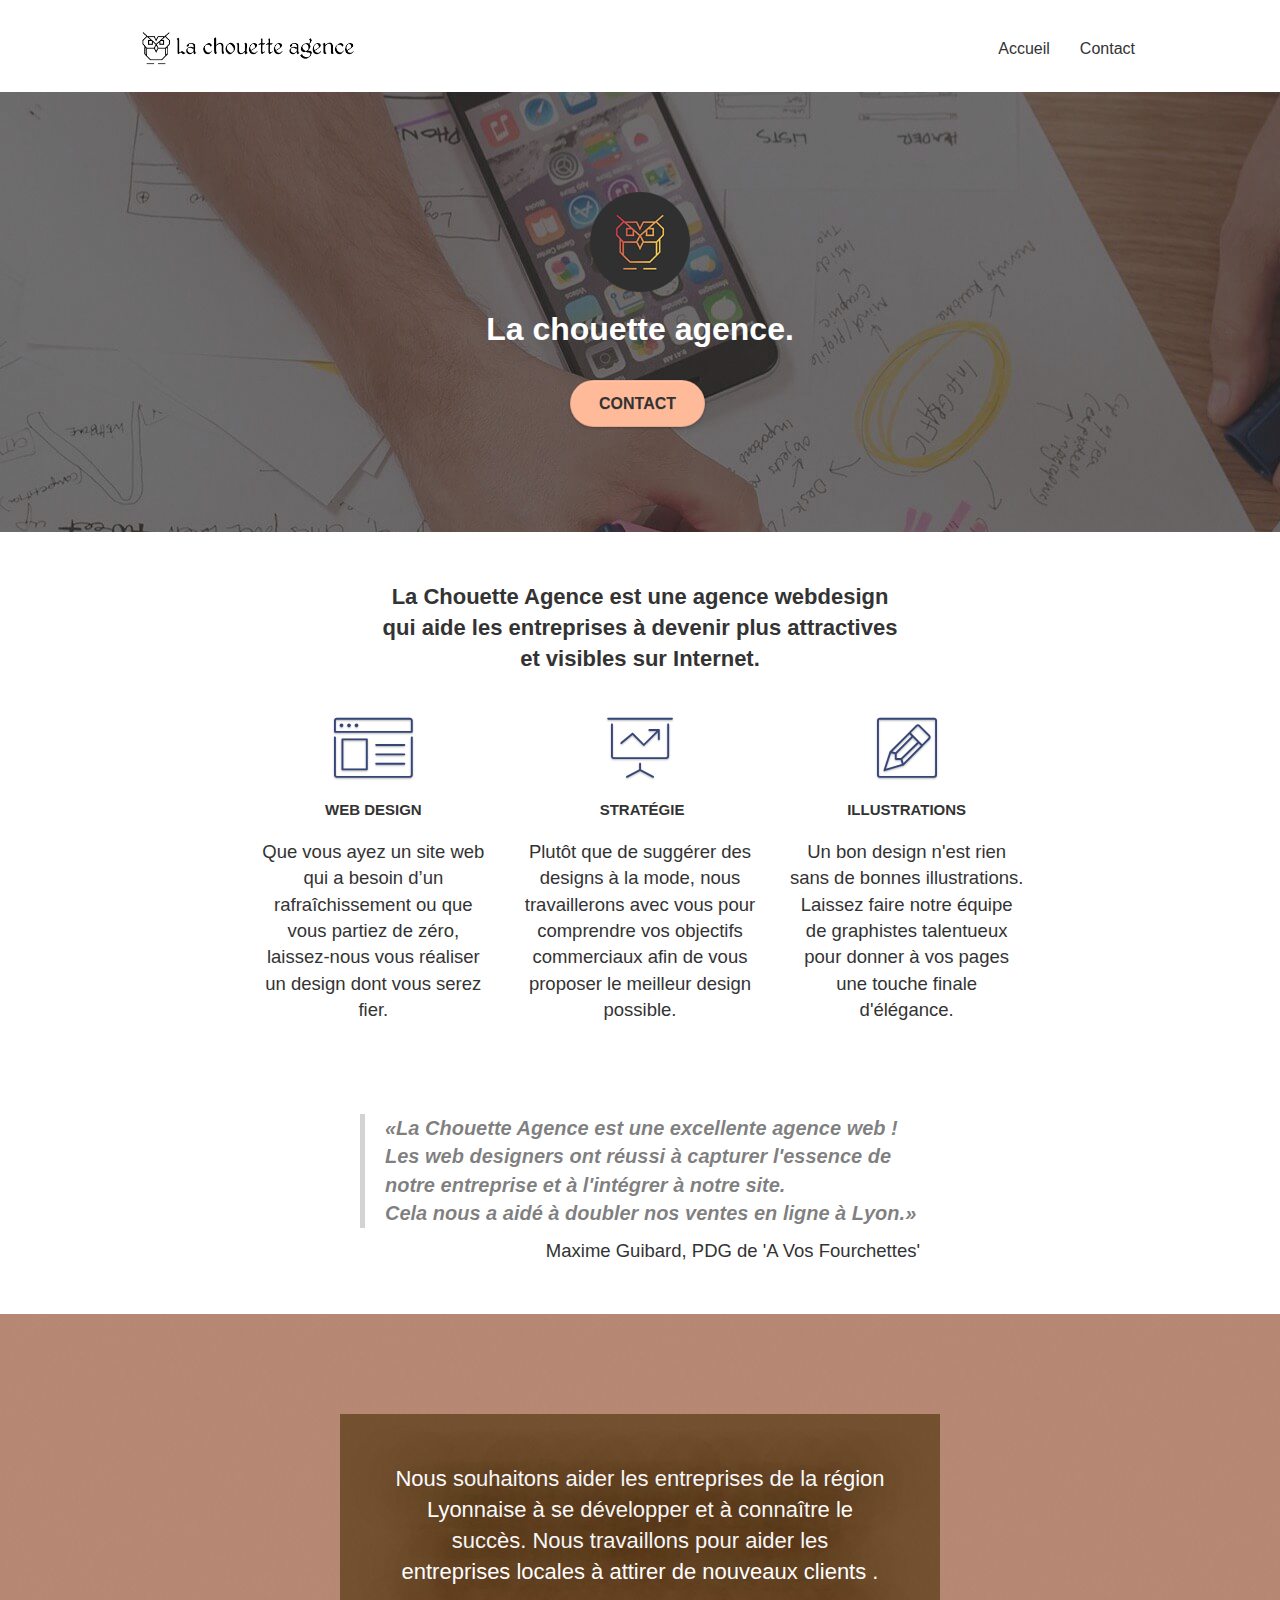
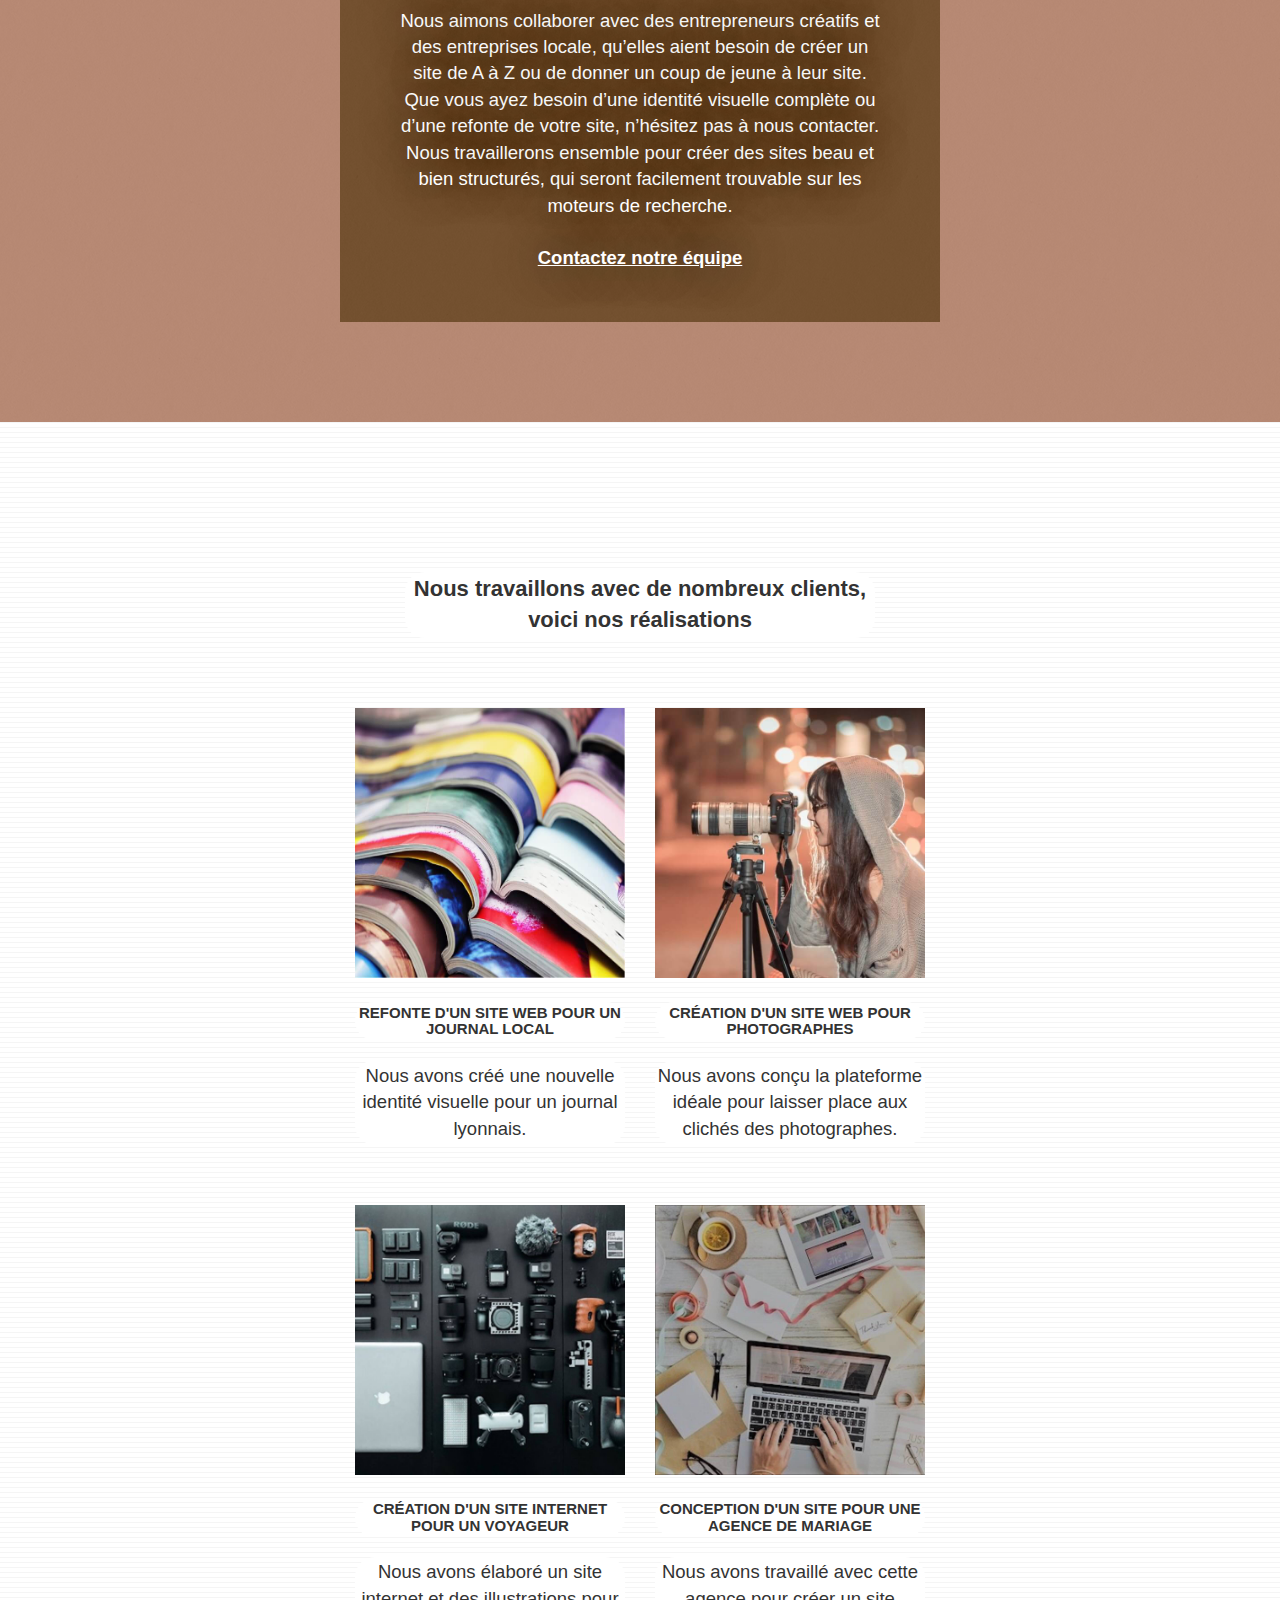
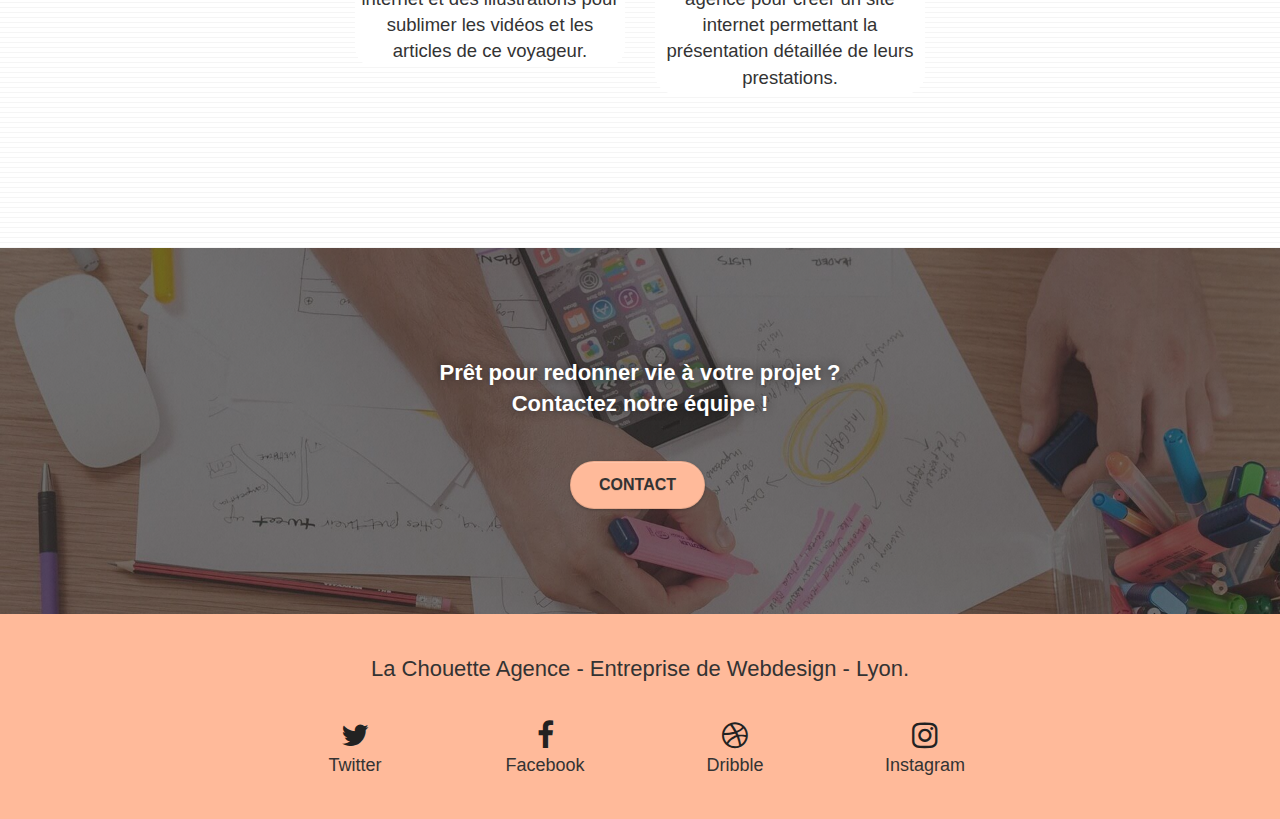
<file: index.html>
<!doctype html>
<html lang="fr">

<head>
	<meta charset="utf-8">

	<meta http-equiv="X-UA-Compatible" content="IE=edge">
    <meta name="theme-color" content="#f5ab89" />
    <meta name="viewport" content="width=device-width">
    <meta name="robots" content="index" />
    <meta name="description"
        content="this project is just a web dev student exercice. La Chouette Agence est une agence webdesign qui aide les entreprises à devenir plus attractives et visibles sur Internet.">
    <meta property="og:title" content="La Chouette Agence" />
    <meta property="og:type" content="home page" />
    <meta property="og:url" content="https://ipopop.github.io/eb-dev_OC_p4" />
    <meta property="og:image" content="https://ipopop.github.io/eb-dev_OC_p4/img/logo.png" />
    <meta property="og:site_name" content="La Chouette Agence" />
    <meta property="og:description" content="La Chouette Agence - Entreprise Webdesign - Lyon" />
    <link rel="apple-touch-icon" sizes="180x180" href="https://raw.githubusercontent.com/ipopop/eb-dev_OC_p4/main/img/favicon/apple-touch-icon.png">
    <link rel="icon" type="image/png" sizes="32x32" href="https://raw.githubusercontent.com/ipopop/eb-dev_OC_p4/main/img/favicon/favicon-32x32.png">
    <link rel="icon" type="image/png" sizes="16x16" href="https://ipopop.github.io/eb-dev_OC_p4/img/favicon/favicon-16x16.png">
    <link rel="manifest" href="site.webmanifest">
	<link rel="canonical" href="https://ipopop.github.io/eb-dev_OC_p4/index.html" />

	<script type='application/ld+json'>
		{
			"@context": "http://schema.org/",
			"@type": "LocalBusiness",
			"name": "La Chouette Agence",
			"url": "https://ipopop.github.io/eb-dev_OC_p4",
			"image": "https://ipopop.github.io/eb-dev_OC_p4/img/logo.png",
			"description": "La Chouette Agence est une agence webdesign qui aide les entreprises à devenir plus attractives et visibles sur Internet.",
			"address": {
				"@type": "PostalAddress",
				"streetAddress": "2 place Sathonay",
				"addressLocality": "Lyon",
				"addressRegion": "Auvergne-Rhône-Alpes",
				"postalCode": "69001",
				"addressCountry": "France"
			}
		}
		</script>

	<meta name="Description" content="La Chouette Agence - Entreprise Webdesign - Lyon">
	<meta name="viewport" content="width=device-width, initial-scale=1.0, viewport-fit=cover">
	<link rel="shortcut icon" type="image/png" href="favicon.jpg">

	<link rel="stylesheet" type="text/css" href="./css/bootstrap.min.css">
	<link rel="stylesheet" type="text/css" href="./css/style.min.css">
	<link rel="stylesheet" type="text/css" href="./css/font-awesome.min.css">
	<link rel="stylesheet" type="text/css" href="./css/et-line.min.css">

	<!-- jQuery (necessary for Bootstrap's JavaScript plugins) -->
	<script src="https://cdnjs.cloudflare.com/ajax/libs/jquery/3.5.1/jquery.min.js" integrity="sha512-bLT0Qm9VnAYZDflyKcBaQ2gg0hSYNQrJ8RilYldYQ1FxQYoCLtUjuuRuZo+fjqhx/qtq/1itJ0C2ejDxltZVFg==" crossorigin="anonymous"></script>
	<script src="./js/bootstrap.min.js" defer></script>
	<script src="./js/blocs.min.js" defer></script>

	<title>La Chouette Agence - Entreprise Webdesign - Lyon</title>
</head>

<body class="page-container">

		<!-- bloc-0 -->
		<header class="bloc bgc-white l-bloc " id="bloc-0">
			<div class="container bloc-sm">
				<nav class="navbar row">
					<div class="navbar-header">
						<a class="navbar-brand" href="index.html#top"><img src="img/la-chouette-agence.png"
								alt="logo La Chouette Agence - Entreprise Webdesign Lyon" height="40" /></a>
						<button id="nav-toggle" type="button" class="ui-navbar-toggle navbar-toggle"
							data-toggle="collapse" data-target=".navbar-1">
							<span class="sr-only">Toggle navigation</span>
							<span class="icon-bar"></span>
							<span class="icon-bar"></span>
							<span class="icon-bar"></span>
						</button>
					</div>
					<div class="collapse navbar-collapse navbar-1 special-dropdown-nav">
						<ul class="site-navigation nav navbar-nav">
							<li>
								<a href="index.html">Accueil</a>
							</li>
							<li>
								<a href="contact.html">Contact</a>
							</li>
						</ul>
					</div>
				</nav>
			</div>
		</header>
		<!-- bloc-0 END -->

		<main>
			<!-- bloc-1-presentation -->
		<div class="bloc bgc-dark-slate-blue bg-banniere d-bloc bg-t-edge bloc-bg-texture texture-paper b-parallax"
		id="bloc-1-hero">
		<div class="container bloc-lg">
			<div class="row tight-width-whitespace">
				<div class="col-sm-12">
					<img src="img/logo.png" class="center-block image-resize-mode" width="100"
						alt="La chouette agence, agence web paris, création logo paris" />
					<h1 class="text-center hero-bloc-text tc-white ">
						La chouette agence.
					</h1>
					<div class="text-center">
						<a href="contact.html#bloc-6" class="btn btn-lg btn-clean btn-rd cta-hero btn-atomic-tangerine"
							id="cta-hero">Contact</a>
					</div>
				</div>
			</div>
		</div>
	</div>
	<!-- bloc-1-presentation END -->

	<!-- bloc-2-services -->
	<div class="bloc bgc-white l-bloc" id="bloc-2-services">
		<div class="container bloc-md">
			<div class="col-sm-12 text-center">
				<div>
					<h2>La Chouette Agence est une agence webdesign qui aide les entreprises à devenir plus attractives et visibles sur Internet.</h2>
				</div>
			</div>
			<div class="row voffset-lg med-width-whitespace">
				<div class="col-sm-4">
					<div class="text-center">
						<i class="et-icon-browser sm-shadow icon-dark-slate-blue icons icon-lg"></i>
					</div>
					<h3 class="mg-md text-center">
						Web design
					</h3>
					<p class="text-center ">
						Que vous ayez un site web qui a besoin d&rsquo;un rafraîchissement ou que vous partiez de
						zéro, laissez-nous vous réaliser un design dont vous serez fier.
					</p>
				</div>
				<div class="col-sm-4">
					<div class="text-center">
						<i class="et-icon-presentation sm-shadow icon-dark-slate-blue icons icon-lg"></i>
					</div>
					<h3 class="mg-md text-center">
						&nbsp;Stratégie
					</h3>
					<p class="text-center ">
						Plutôt que de suggérer des designs à la mode, nous travaillerons avec vous pour comprendre
						vos objectifs commerciaux afin de vous proposer le meilleur design possible.<br>
					</p>
				</div>
				<div class="col-sm-4">
					<div class="text-center">
						<i class="et-icon-edit sm-shadow icon-dark-slate-blue icons icon-lg"></i>
					</div>
					<h3 class="mg-md text-center">
						Illustrations
					</h3>
					<p class="text-center ">
						Un bon design n'est rien sans de bonnes illustrations. Laissez faire notre équipe de
						graphistes talentueux pour donner à vos pages une touche finale d'élégance.
					</p>
				</div>
			</div>
			<div class="row voffset-lg voffset">
				<div class="col-xs-12 col-md-8 col-md-offset-2 text-center">
					<q>La Chouette Agence est une excellente agence web !
						<br>Les web designers ont réussi à capturer l'essence de notre entreprise et à l'intégrer à notre site.
						<br>Cela nous a aidé à doubler nos ventes en ligne à Lyon.</q>
					<p class="quote__sign">Maxime Guibard, PDG de 'A Vos Fourchettes'</p>

				</div>
			</div>
		</div>
	</div>
	<!-- bloc-2-services END -->

	<!-- bloc-3-what-i-do -->
	<div class="bloc tc-white bgc-atomic-tangerine bg-presentation d-bloc bloc-bg-texture texture-paper b-parallax"
		id="bloc-3-what-i-do">
		<div class="container bloc-lg">
			<div class="row tight-width-whitespace black-background">
				<div class="col-sm-12">
					<h2 class="mg-md text-center tc-white">
						Nous souhaitons aider les entreprises de la région Lyonnaise à se développer et à connaître
						le succès. Nous travaillons pour aider les entreprises locales à attirer de nouveaux clients
						.<br>
					</h2>
					<p class="text-center white">
						Nous aimons collaborer avec des entrepreneurs créatifs et des entreprises locale, qu’elles
						aient besoin de créer un site de A à Z ou de donner un coup de jeune à leur site. Que vous
						ayez besoin d’une identité visuelle complète ou d’une refonte de votre site, n’hésitez pas à
						nous contacter. Nous travaillerons ensemble pour créer des sites beau et bien structurés,
						qui seront facilement trouvable sur les moteurs de recherche. <br><br><a
							class="ltc-white bold-link" href="contact.html#team">Contactez notre équipe</a><br>
					</p>
				</div>
			</div>
		</div>
	</div>
	<!-- bloc-3-what-i-do END -->

	<!-- bloc-4-portfolio -->
	<div class="bloc bgc-white bg-lines-h2-bg bg-repeat l-bloc" id="bloc-4-portfolio">
		<div class="container bloc-lg">
			<div class="row tight-width-whitespace portfolio-row">
				<div class="col-sm-10 text-center">
					<h2>Nous travaillons avec de nombreux clients, voici nos réalisations</h2>
				</div>
			</div>
			<div class="row tight-width-whitespace portfolio-row">
				<div class="col-sm-6">
					<a href="#" data-lightbox="img/1.jpg" data-gallery-id="gallery-1"
						data-caption="Refonte d'un site web pour un journal local" data-frame="snapshot-lb"><img
							src="img/1.jpg"
							alt="paris web design logo agence web meilleure agence et refonte site web journal"
							class="img-responsive portfolio-thumb" /></a>
					<h3 class="mg-md text-center">
						Refonte d'un site web pour un journal local
					</h3>
					<p class="text-center">
						Nous avons créé une nouvelle identité visuelle pour un journal lyonnais.
					</p>
				</div>
				<div class="col-sm-6">
					<a href="#" data-lightbox="img/2.jpg" data-gallery-id="gallery-1"
						data-caption="Création d'un site web pour photographes" data-frame="snapshot-lb"><img
							src="img/2.jpg" class="img-responsive portfolio-thumb"
							alt="paris web design logo agence web meilleure agence, Création d'un site web pour photographes" /></a>
					<h3 class="mg-md text-center">
						Création d'un site web pour photographes
					</h3>
					<p class="text-center">
						Nous avons conçu la plateforme idéale pour laisser place aux clichés des photographes.
					</p>
				</div>
			</div>
			<div class="row tight-width-whitespace portfolio-row">
				<div class="col-sm-6">
					<a href="#" data-lightbox="img/3.jpg" data-gallery-id="gallery-1"
						data-caption="Création d'un site internet pour un voyageur" data-frame="snapshot-lb"><img
							src="img/3.jpg" class="img-responsive portfolio-thumb"
							alt="paris web design logo agence web meilleure agence, Création d'un site web pour voyageur" /></a>
					<h3 class="mg-md text-center">
						Création d'un site internet pour un voyageur
					</h3>
					<p class="text-center">
						Nous avons élaboré un site internet et des illustrations pour sublimer les vidéos et les
						articles de ce voyageur.
					</p>
				</div>
				<div class="col-sm-6">
					<a href="#" data-lightbox="img/4.jpg" data-gallery-id="gallery-1"
						data-caption="Conception d'un site pour une agence de mariage" data-frame="snapshot-lb"><img
							src="img/4.jpg" class="img-responsive portfolio-thumb"
							alt="paris web design logo agence web meilleure agence, Création d'un site web pour agence de mariage" /></a>
					<h3 class="mg-md text-center">
						Conception d'un site pour une agence de mariage
					</h3>
					<p class="text-center">
						Nous avons travaillé avec cette agence pour créer un site internet permettant la
						présentation détaillée de leurs prestations.
					</p>
				</div>
			</div>
		</div>
	</div>
	<!-- bloc-4-portfolio END -->

	<!-- bloc-5-cta -->
	<div class="bloc bgc-dark-slate-blue bg-banniere d-bloc bloc-bg-texture texture-paper" id="bloc-5-cta">
		<div class="container bloc-lg">
			<div class="row">
				<h2 class="mg-md text-center tc-white">
					Prêt pour redonner vie à votre projet ?<br>Contactez notre équipe !
				</h2>
				<div class="col-sm-12 text-center">
					<a href="contact.html#ContactUs"
						class="btn btn-atomic-tangerine btn-clean btn-rd btn-lg cta-hero">Contact</a>
				</div>
			</div>
		</div>
	</div>
	<!-- bloc-5-cta END -->
	
	<!-- ScrollToTop Button -->
	<a class="bloc-button btn btn-d scrollToTop" onclick="scrollToTarget('1')"><span class="fa fa-chevron-up"></span></a>
	<!-- ScrollToTop Button END-->
		</main>
		
		<!-- Footer - bloc-8 -->
		<footer class="bloc bgc-atomic-tangerine d-bloc" id="bloc-8">
			<div class="container bloc-sm">
				<div class="row">
					<div class="col-sm-12">
						<h2 class="text-center">
							La Chouette Agence - Entreprise de Webdesign - Lyon.
						</h2>
						<div class="row row-no-gutters social">
							<div class="social__col">
								<div class="text-center">
									<a href="https://www.solidatech.fr/utiliser/ressources/reseaux-sociaux-quelles-solutions-alternatives-a-facebook-et-twitter">
										<span class="fa fa-twitter icon-md"></span>
										<br>
										<span class="social-color">Twitter</span>
									</a>
								</div>
							</div>
							<div class="social__col">
								<div class="text-center">
									<a href="https://www.presse-citron.net/vous-quittez-facebook-voici-comment-le-remplacer/">
										<span class="fa fa-facebook icon-md"></span>
										<br>
										<span class="social-color">Facebook</span>
									</a>
								</div>
							</div>
							<div class="social__col">
								<div class="text-center">
									<a href="https://alternativeto.net/software/dribbble/?license=opensource">
										<span class="fa fa-dribbble icon-md"></span>
										<br>
										<span class="social-color">Dribble</span>
									</a>
								</div>
							</div>
							<div class="social__col">
								<div class="text-center">
									<a href="https://alternativeto.net/software/instagram/?license=opensource">
										<span class="fa fa-instagram icon-md"></span>
										<br>
										<span class="social-color">Instagram</span>
									</a>
								</div>
							</div>
						</div>
					</div>
				</div>
			</div>
		<!-- Footer - bloc-8 END -->		
		</footer>		
	</body>
	
	</html>
</file>
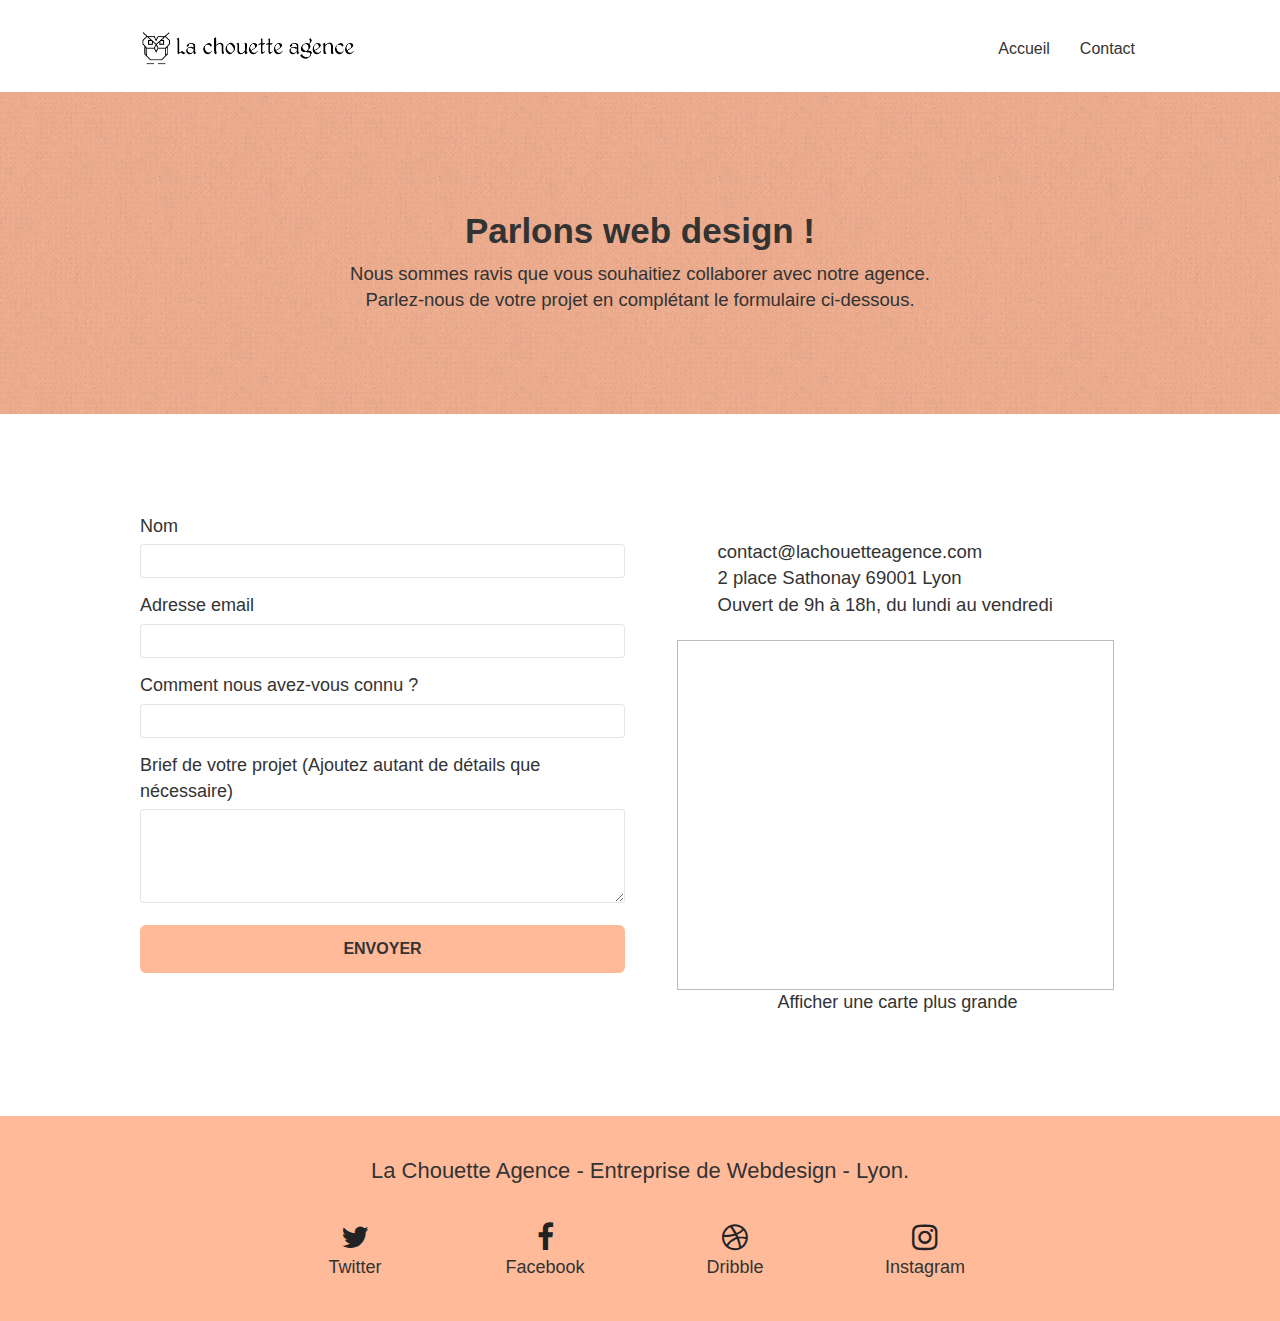
<file: contact.html>
<!doctype html>
<html lang="fr">

<head>
	<meta charset="utf-8">

	<meta http-equiv="X-UA-Compatible" content="IE=edge">
	<meta name="theme-color" content="#f5ab89" />
	<meta name="viewport" content="width=device-width">
	<meta name="robots" content="index" />
	<meta name="description"
		content="La Chouette Agence est une agence webdesign qui aide les entreprises à devenir plus attractives et visibles sur Internet.">
	<meta property="og:title" content="La Chouette Agence" />
	<meta property="og:type" content="contact page" />
	<meta property="og:url" content="https://ipopop.github.io/eb-dev_OC_p4" />
	<meta property="og:image" content="https://ipopop.github.io/eb-dev_OC_p4/img/logo.png" />
	<meta property="og:site_name" content="La Chouette Agence" />
	<meta property="og:description" content="La Chouette Agence - Entreprise Webdesign - Lyon" />
	<link rel="apple-touch-icon" sizes="180x180"
		href="https://raw.githubusercontent.com/ipopop/eb-dev_OC_p4/main/img/favicon/apple-touch-icon.png">
	<link rel="icon" type="image/png" sizes="32x32"
		href="https://raw.githubusercontent.com/ipopop/eb-dev_OC_p4/main/img/favicon/favicon-32x32.png">
	<link rel="icon" type="image/png" sizes="16x16"
		href="https://ipopop.github.io/eb-dev_OC_p4/img/favicon/favicon-16x16.png">
	<link rel="manifest" href="site.webmanifest">
	<link rel="canonical" href="https://ipopop.github.io/eb-dev_OC_p4/contact.html" />

	<script type='application/ld+json'>
		{
			"@context": "http://schema.org/",
			"@type": "LocalBusiness",
			"name": "La Chouette Agence",
			"url": "https://ipopop.github.io/eb-dev_OC_p4",
			"image": "https://ipopop.github.io/eb-dev_OC_p4/img/logo.png",
			"description": "La Chouette Agence est une agence webdesign qui aide les entreprises à devenir plus attractives et visibles sur Internet.",
			"address": {
				"@type": "PostalAddress",
				"streetAddress": "2 place Sathonay",
				"addressLocality": "Lyon",
				"addressRegion": "Auvergne-Rhône-Alpes",
				"postalCode": "69001",
				"addressCountry": "France"
			}
		}
		</script>

	<meta name="Description" content="Contact - La Chouette Agence - Entreprise Webdesign - Lyon">
	<meta name="viewport" content="width=device-width, initial-scale=1.0, viewport-fit=cover">
	<link rel="shortcut icon" type="image/png" href="favicon.ico">

	<link rel="stylesheet" type="text/css" href="./css/bootstrap.min.css">
	<link rel="stylesheet" type="text/css" href="./css/style.min.css">
	<link rel="stylesheet" type="text/css" href="./css/font-awesome.min.css">
	<link rel="stylesheet" type="text/css" href="./css/et-line.min.css">

	<!-- jQuery (necessary for Bootstrap's JavaScript plugins) -->
	<script src="https://cdnjs.cloudflare.com/ajax/libs/jquery/3.5.1/jquery.min.js"
		integrity="sha512-bLT0Qm9VnAYZDflyKcBaQ2gg0hSYNQrJ8RilYldYQ1FxQYoCLtUjuuRuZo+fjqhx/qtq/1itJ0C2ejDxltZVFg=="
		crossorigin="anonymous"></script>
	<script src="./js/bootstrap.min.js" defer></script>
	<script src="./js/blocs.min.js" defer></script>

	<title>Contact - La Chouette Agence - Entreprise Webdesign - Lyon</title>
</head>

<body class="page-container">

	<!-- bloc-0 -->
	<header class="bloc bgc-white l-bloc " id="bloc-0">
		<div class="container bloc-sm">
			<nav class="navbar row">
				<div class="navbar-header">
					<a class="navbar-brand" href="index.html#top"><img src="img/la-chouette-agence.png"
							alt="logo La Chouette Agence - Entreprise Webdesign Lyon" height="40" /></a>
					<button id="nav-toggle" type="button" class="ui-navbar-toggle navbar-toggle" data-toggle="collapse"
						data-target=".navbar-1">
						<span class="sr-only">Toggle navigation</span>
						<span class="icon-bar"></span>
						<span class="icon-bar"></span>
						<span class="icon-bar"></span>
					</button>
				</div>
				<div class="collapse navbar-collapse navbar-1 special-dropdown-nav">
					<ul class="site-navigation nav navbar-nav">
						<li>
							<a href="index.html">Accueil</a>
						</li>
						<li>
							<a href="contact.html">Contact</a>
						</li>
					</ul>
				</div>
			</nav>
		</div>
	</header>
	<!-- bloc-0 END -->

	<main>
		<!-- bloc-6 -->
		<div class="bloc bg-dots-bg bg-repeat bgc-atomic-tangerine d-bloc bloc-bg-texture texture-paper" id="bloc-6">
			<div class="container bloc-lg">
				<div class="row">
					<div class="col-sm-12">
						<h1 class="text-center hero-bloc-text">
							Parlons web design !
						</h1>
						<p class="text-center mg-lg tight-width-whitespace">
							Nous sommes ravis que vous souhaitiez collaborer avec notre agence.<br>
							Parlez-nous de votre projet en complétant le formulaire ci-dessous.
						</p>
					</div>
				</div>
			</div>
		</div>
		<!-- bloc-6 END -->

		<!-- bloc-7 -->
		<div class="bloc bgc-white l-bloc" id="bloc-7">
			<div class="container bloc-lg">
				<div class="row">
					<div class="col-sm-6">
						<form id="form_1" novalidate success-msg="Your message has been sent."
							fail-msg="Sorry it seems that our mail server is not responding, Sorry for the inconvenience!">
							<div class="form-group">
								<label for="name">
									Nom
								</label>
								<input id="name" class="form-control" required />
							</div>
							<div class="form-group">
								<label for="email">
									Adresse email
								</label>
								<input id="email" class="form-control" type="email" required />
							</div>
							<div class="form-group">
								<label for="from">
									Comment nous avez-vous connu ?
								</label>
								<input id="from" class="form-control" type="text" required />
							</div>
							<div class="form-group">
								<label for="message">
									Brief de votre projet (Ajoutez autant de détails que nécessaire)<br>
								</label>
								<textarea id="message" class="form-control" rows="4" cols="50" required></textarea>
							</div>
							<button class="bloc-button btn btn-lg btn-block cta-hero btn-atomic-tangerine"
								type="submit">
								Envoyer
							</button>
						</form>
					</div>
					<div class="col-sm-6">
						<p class="address">
							contact@lachouetteagence.com<br>2 place Sathonay 69001 Lyon<br>Ouvert de 9h à 18h, du lundi
							au vendredi<br>
						</p>
						<iframe class="map" frameborder="0" scrolling="no" marginheight="0" marginwidth="0"
							title="openstreetmap"
							src="https://www.openstreetmap.org/export/embed.html?bbox=4.828987419605256%2C45.7687540877417%2C4.831168055534364%2C45.770119894369195&amp;layer=mapnik&amp;marker=45.76943699523598%2C4.830077737569809"></iframe><small><a
								href="https://www.openstreetmap.org/?mlat=45.76944&amp;mlon=4.83008#map=19/45.76944/4.83008">Afficher
								une carte plus grande</a></small>
					</div>
				</div>
			</div>
		</div>
		<!-- bloc-7 END -->

		<!-- ScrollToTop Button -->
		<a class="bloc-button btn btn-d scrollToTop" onclick="scrollToTarget('1')"><span
				class="fa fa-chevron-up"></span></a>
		<!-- ScrollToTop Button END-->
	</main>


	<!-- Footer - bloc-8 -->
	<footer class="bloc bgc-atomic-tangerine d-bloc" id="bloc-8">
		<div class="container bloc-sm">
			<div class="row">
				<div class="col-sm-12">
					<h2 class="text-center">
						La Chouette Agence - Entreprise de Webdesign - Lyon.
					</h2>
					<div class="row row-no-gutters social">
						<div class="social__col">
							<div class="text-center">
								<a
									href="https://www.solidatech.fr/utiliser/ressources/reseaux-sociaux-quelles-solutions-alternatives-a-facebook-et-twitter">
									<span class="fa fa-twitter icon-md"></span>
									<br>
									<span class="social-color">Twitter</span>
								</a>
							</div>
						</div>
						<div class="social__col">
							<div class="text-center">
								<a
									href="https://www.presse-citron.net/vous-quittez-facebook-voici-comment-le-remplacer/">
									<span class="fa fa-facebook icon-md"></span>
									<br>
									<span class="social-color">Facebook</span>
								</a>
							</div>
						</div>
						<div class="social__col">
							<div class="text-center">
								<a href="https://alternativeto.net/software/dribbble/?license=opensource">
									<span class="fa fa-dribbble icon-md"></span>
									<br>
									<span class="social-color">Dribble</span>
								</a>
							</div>
						</div>
						<div class="social__col">
							<div class="text-center">
								<a href="https://alternativeto.net/software/instagram/?license=opensource">
									<span class="fa fa-instagram icon-md"></span>
									<br>
									<span class="social-color">Instagram</span>
								</a>
							</div>
						</div>
					</div>
				</div>
			</div>
		</div>
	</footer>
	<!-- Footer - bloc-8 END -->


</body>

</html>
</file>
<file: css/style.min.css>
body{-webkit-font-smoothing:antialiased;-moz-osx-font-smoothing:grayscale;background:#fff;font-size:1.8rem!important;margin:0;overflow-x:hidden;padding:0}a,button{outline:0!important;transition:all .3s ease-in-out}a:hover{cursor:pointer;text-decoration:none}.bloc{background:50% 50% no-repeat;background-size:cover;clear:both;padding:0 50px;position:relative;width:100%}.bloc .container{padding-left:0;padding-right:0}.bloc-lg{padding:100px 50px}.bloc-md{padding:50px}.bloc-sm{padding:20px 50px}.bg-repeat,.bg-t-edge{background-size:auto!important}.bg-repeat{background:repeat}.bg-t-edge{background:top no-repeat}.bg-dots-bg:after,.bloc-bg-texture:before{background-size:2px 2px;bottom:0;content:"";left:0;position:absolute;right:0;top:0}.texture-paper:before{background:url(../img/texture-paper.png);background-color:#333;background-size:280px 280px;opacity:.33}#bloc-6:before{background-color:transparent}.bg-dots-bg:after{background-image:url(../img/dots-bg.png);background-size:100px 100px;opacity:.44}.b-parallax{background-attachment:fixed}.d-bloc{color:hsla(0,0%,100%,.7)}.d-bloc button:hover{color:hsla(0,0%,100%,.9)}.d-bloc .navbar-brand,.d-bloc .navbar a,.d-bloc a .icon-lg,.d-bloc a .icon-md,.d-bloc h1 a,.d-bloc h2 a,.d-bloc h3 a,.d-bloc h4 a,.d-bloc h5 a,.d-bloc h6 a,.d-bloc p a{color:hsla(0,0%,100%,.6)}.d-bloc .navbar-brand:hover,.d-bloc .navbar a:hover,.d-bloc a:hover .icon-lg,.d-bloc a:hover .icon-md,.d-bloc h1 a:hover,.d-bloc h2 a:hover,.d-bloc h3 a:hover,.d-bloc h4 a:hover,.d-bloc h5 a:hover,.d-bloc h6 a:hover,.d-bloc p a:hover{color:#fff}.d-bloc .navbar-toggle .icon-bar{background:#fff}.d-bloc .panel{color:rgba(0,0,0,.5)}.d-bloc .panel button:hover{color:rgba(0,0,0,.7)}.d-bloc .panel icon{border-color:rgba(0,0,0,.7)}.d-bloc .panel,.l-bloc{color:rgba(0,0,0,.5)}.d-bloc .panel button:hover,.l-bloc button:hover{color:rgba(0,0,0,.7)}.l-bloc .navbar-brand,.l-bloc .navbar a,.l-bloc a .icon-lg,.l-bloc a .icon-md,.l-bloc h1 a,.l-bloc h2 a,.l-bloc h3 a,.l-bloc h4 a,.l-bloc h5 a,.l-bloc h6 a,.l-bloc p a{color:rgba(0,0,0,.6)}.l-bloc .navbar-brand:hover,.l-bloc .navbar a:hover,.l-bloc a:hover .icon-lg,.l-bloc a:hover .icon-md,.l-bloc h1 a:hover,.l-bloc h2 a:hover,.l-bloc h3 a:hover,.l-bloc h4 a:hover,.l-bloc h5 a:hover,.l-bloc h6 a:hover,.l-bloc p a:hover{color:#000}.l-bloc .navbar-toggle .icon-bar{color:rgba(0,0,0,.6)}.voffset{margin-top:30px}.voffset-lg{margin-top:80px}.row-no-gutters{margin-left:0;margin-right:0}.row.row-no-gutters>[class*=" col-"],.row.row-no-gutters>[class^=col-]{padding-left:0;padding-right:0}#bloc-1-hero h1{font-size:32px}.navbar{margin-bottom:0;z-index:1}.navbar-brand{font-size:25px;font-weight:400;font-weight:600;height:auto;line-height:44px;padding:3px 15px}.navbar-brand img{display:inline;margin:0 5px 0 0;max-height:200px}.navbar .nav{float:right;margin-right:-16px;padding-top:2px;z-index:1}.nav>li{float:left;font-size:16px;margin-top:4px}.navbar-nav .open .dropdown-menu>li>a{text-align:inherit}.nav>li a:focus,.nav>li a:hover{background:0 0}.navbar-toggle{border:0;margin:10px 10px 0 0}.navbar-toggle:hover{background:0 0!important}.navbar-toggle .icon-bar{background-color:rgba(0,0,0,.5);width:26px}.nav-invert .navbar .nav{float:left}.nav-invert .navbar-brand,.nav-invert .navbar-header{float:right;position:relative;z-index:2}.nav>li>.dropdown a{background:0 0!important;display:block;padding:14px 15px}.nav>li a{border-radius:3rem}.nav>li a:active,.nav>li a:focus,.nav>li a:hover{background:#ffdccb!important}.dropdown-menu .dropdown-menu{left:100%;top:-8px}.dropdown-menu .dropmenu-flow-right{border-top-left-radius:0;border-top-right-radius:0;left:0;margin-left:-1px;top:100%}.dropdown-menu .dropdown span{border:4px solid transparent;border-left-color:#000;float:right;margin:6px -5px 0 0!important}.mg-md{margin-bottom:20px}.mg-lg,.mg-md{margin-top:10px}.mg-lg{margin-bottom:40px}.sr-only{background:#000!important;color:#fff!important}.btn{margin:0 5px 5px 0}.btn-d,.btn-d:focus,.btn-d:hover{background:rgba(0,0,0,.3);color:#fff}button{outline:0!important}.btn-rd{border-radius:40px}.btn-clean{border:1px solid rgba(0,0,0,.08);border-bottom-color:rgba(0,0,0,.1);box-shadow:0 1px 3px rgba(0,0,1,.25),inset 0 1px 0 0 hsla(0,0%,100%,.15);text-shadow:0 1px 0 rgba(0,0,1,.1)}.icon-md{font-size:30px!important}.icon-lg{font-size:60px!important}.sm-shadow{text-shadow:0 1px 2px rgba(0,0,0,.3)}.form-control{border-color:rgba(0,0,0,.1);box-shadow:none}.address{margin:2.5rem auto 0;max-width:360px}.scrollToTop{bottom:20px;height:40px;opacity:0;position:fixed;right:20px;transition:all .3s ease-in-out;width:40px;z-index:500}.scrollToTop span{margin-top:6px}.showScrollTop{bottom:20px;font-size:14px;height:40px;opacity:0;opacity:1;position:fixed;right:20px;transition:all .3s ease-in-out;width:40px;z-index:500}a[data-lightbox]{display:block;position:relative;text-align:center}a[data-lightbox]:hover:before{background:rgba(0,0,0,.6);border-radius:50%;color:#fff;content:"+";font-family:HelveticaNeue-Light,Helvetica Neue Light,Helvetica Neue,Helvetica,Arial;font-size:32px;font-weight:100;height:50px;margin-left:-25px;position:absolute;top:50%;transform:translateY(-50%);-webkit-transform:translateY(-50%);width:50px;z-index:1}a[data-lightbox]:hover img{-webkit-animation-fill-mode:none;animation-fill-mode:none;opacity:.6}#lightbox-modal{align-items:center;display:flex}#lightbox-modal .modal-dialog{margin:0 auto;max-width:900px;width:90%}#lightbox-modal .modal-dialog img{margin:0 auto;max-height:90vh}.lightbox-caption{bottom:5px;left:15px;padding:20px;right:15px}.close-lightbox,.lightbox-caption{background:rgba(0,0,0,.5);color:#fff;position:absolute}.close-lightbox{border:none;font-size:30px;line-height:30px;opacity:.3;padding:0 9px 5px;right:20px;top:20px;z-index:20}.close-lightbox:hover,.next-lightbox:hover,.prev-lightbox:hover{color:#fff;opacity:1}.next-lightbox,.prev-lightbox{background:rgba(0,0,0,.5);color:hsla(0,0%,100%,.9);font-size:20px;opacity:.4;position:absolute;top:45%;transition:all .2s ease-in-out;z-index:1}.next-lightbox{padding:6px 8px 1px 13px;right:25px}.prev-lightbox{left:25px;padding:6px 13px 1px 10px}.snapshot-lb .modal-body{padding-bottom:45px}.snapshot-lb .lightbox-caption{background:0 0;color:rgba(0,0,0,.5);padding:0}.btn,a,h1,h2,h3,h4,h5,h6,input,label,p{color:#333!important;font-family:helvetica;font-weight:400}.container{max-width:1000px}.hero-bloc-text{font-size:35px}p{font-size:1.85rem}q{border-left:5px solid #d3d3d3;display:block;font-size:2rem;font-style:italic;font-weight:700;margin:0 auto;padding-left:2rem;text-align:left}.quote__sign,q{max-width:560px}.quote__sign{margin:auto;padding-top:1rem;text-align:right}.tight-width-whitespace{margin:auto;max-width:600px}.h1{font-family:Open Sans;font-size:20px}.cta-hero{color:#fff!important;font-size:16px;font-weight:700;margin-top:22px;padding:12px 28px;text-transform:uppercase}footer h2{color:#333!important;margin:2rem 0 0}.map,.social{align-items:center;display:flex;flex-direction:row;flex-wrap:wrap;justify-content:center;margin:2.2rem}.map{border:1px solid #bbb;height:350px;margin-bottom:0;width:90%}small{display:block;font-size:100%;margin:auto;text-align:center;width:75%}.social{flex-wrap:nowrap;margin:1.5rem auto 0;max-width:770px;min-width:75px;width:90vw}.social__col{margin:2rem;width:150px}#bloc-2-services h2,#bloc-4-portfolio h2{font-weight:600;margin:0 auto 2rem}#bloc-2-services .container:first-child>div:first-child,#bloc-4-portfolio .container .row:first-child div:first-child{left:50%;transform:translate(-50%)}#bloc-2-services h2{max-width:535px}#bloc-4-portfolio h2{max-width:470px}#bloc-4-portfolio h2,#bloc-4-portfolio h3,#bloc-4-portfolio p{background-color:#fff;border-radius:20px;padding:.25rem}#bloc-3-what-i-do h2,#bloc-3-what-i-do p{text-shadow:0 0 50px #000}h2{font-size:22px;line-height:1.4em}h3{color:#333!important;font-size:15px;font-weight:700;text-transform:uppercase}.med-width-whitespace{box-shadow:0 0 0 #000;margin:auto;max-width:800px}h1{font-weight:800}h1,h4{color:#333!important}.icons{margin-bottom:14px;margin-top:24px}.white{color:#fff!important}.portfolio-thumb{margin-bottom:24px}.portfolio-row{margin-bottom:44px;margin-top:50px}.black-background{background-color:rgba(130,83,28,.8117647058823529);padding:40px}.bold-link{font-weight:900;text-decoration:underline!important}.bgc-white{background-color:#fff}.bgc-dark-slate-blue{background-color:#364577}.bgc-atomic-tangerine{background-color:#ffba9a}.tc-white{color:#fff!important}.btn-atomic-tangerine{background:#ffba9a;color:#333!important}.btn-atomic-tangerine:hover{background:#c27956!important;color:#fff!important}.ltc-white{color:#fff!important}.ltc-white:hover{color:#ccc!important}.icon-dark-slate-blue{border-color:#364577!important;color:#364577!important}.bg-lines-h2-bg{background-image:url(../img/lines-h2-bg.png)}.bg-banniere{background-image:url(../img/la-chouette-agence-banniere.jpg)}.bg-presentation{background-image:url(../img/image-de-presentation.jpg)}.fa{-moz-osx-font-smoothing:grayscale;color:#222!important;font:normal normal normal 14px/1 FontAwesome;font-size:14px;font-size:inherit;text-rendering:auto}#bloc-5-cta>div:first-child>div:first-child>h2:first-child{font-weight:600;position:relative;text-shadow:0 0 10px rgba(0,0,0,.5);z-index:auto}@media (min-width:768px){.site-navigation{position:absolute;right:20px;top:50%;transform:translateY(-50%);-webkit-transform:translateY(-50%)}.nav>li .dropdown-menu a,.nav>li .dropdown-menu a:hover{color:#484848}.nav-invert .site-navigation{left:0;right:0}}@media (max-width:1024px){.bloc{padding-left:20px;padding-right:20px}}@media (max-width:992px) and (min-width:768px){.navbar .nav{max-width:80%}}@media only screen and (min-width:768px) and (max-width:1024px) and (orientation:landscape){.b-parallax{background-attachment:scroll}}@media only screen and (min-width:1024px) and (max-width:1366px) and (-webkit-min-device-pixel-ratio:1.5){.b-parallax{background-attachment:scroll}}@media (max-width:991px){.container{width:100%}.b-parallax{background-attachment:scroll}.page-container{overflow-x:hidden;position:relative}.bloc-group,.bloc-group .bloc{display:block;width:100%}.bloc-fill-screen .fill-bloc-top-edge{padding:0 20px}}@media (max-width:767px){.page-container{overflow-x:hidden;position:relative}h1,h2,h3,h4,h5,h6,p{padding-left:10px!important;padding-right:10px!important}.b-parallax{background-attachment:scroll}.navbar .nav{border-top:1px solid rgba(0,0,0,.2);float:none!important;padding-top:0}.navbar.row{margin-left:0;margin-right:0}.site-navigation{position:inherit;transform:none;-webkit-transform:none;-ms-transform:none}.nav>li{background:rgba(244,243,243,.91);border-bottom:1px solid rgba(0,0,0,.1);margin-top:0;padding-left:15px;text-align:left;width:100%}.nav>li:hover{background:#fde7dd}.hero{padding:50px 0}.navbar-collapse{box-shadow:none;overflow-x:hidden;padding:0}.navbar-brand img{max-height:40px;width:auto}.nav-invert .navbar-header{float:none;width:100%}.nav-invert .navbar-toggle{float:left;margin-left:10px}.bloc{padding-left:0;padding-right:0}.bloc-lg{padding:40px 0}.bloc-fill-screen .fill-bloc-top-edge,.bloc-md,.bloc-sm{padding-left:0;padding-right:0}.voffset{margin-top:5px}.voffset-lg{margin-top:30px}form{padding:5px}.close-lightbox{display:inline-block}}@media (max-width:350px){.social{flex-wrap:wrap}}@media (max-width:400px){.bloc{padding-left:0;padding-right:0}}
</file>
